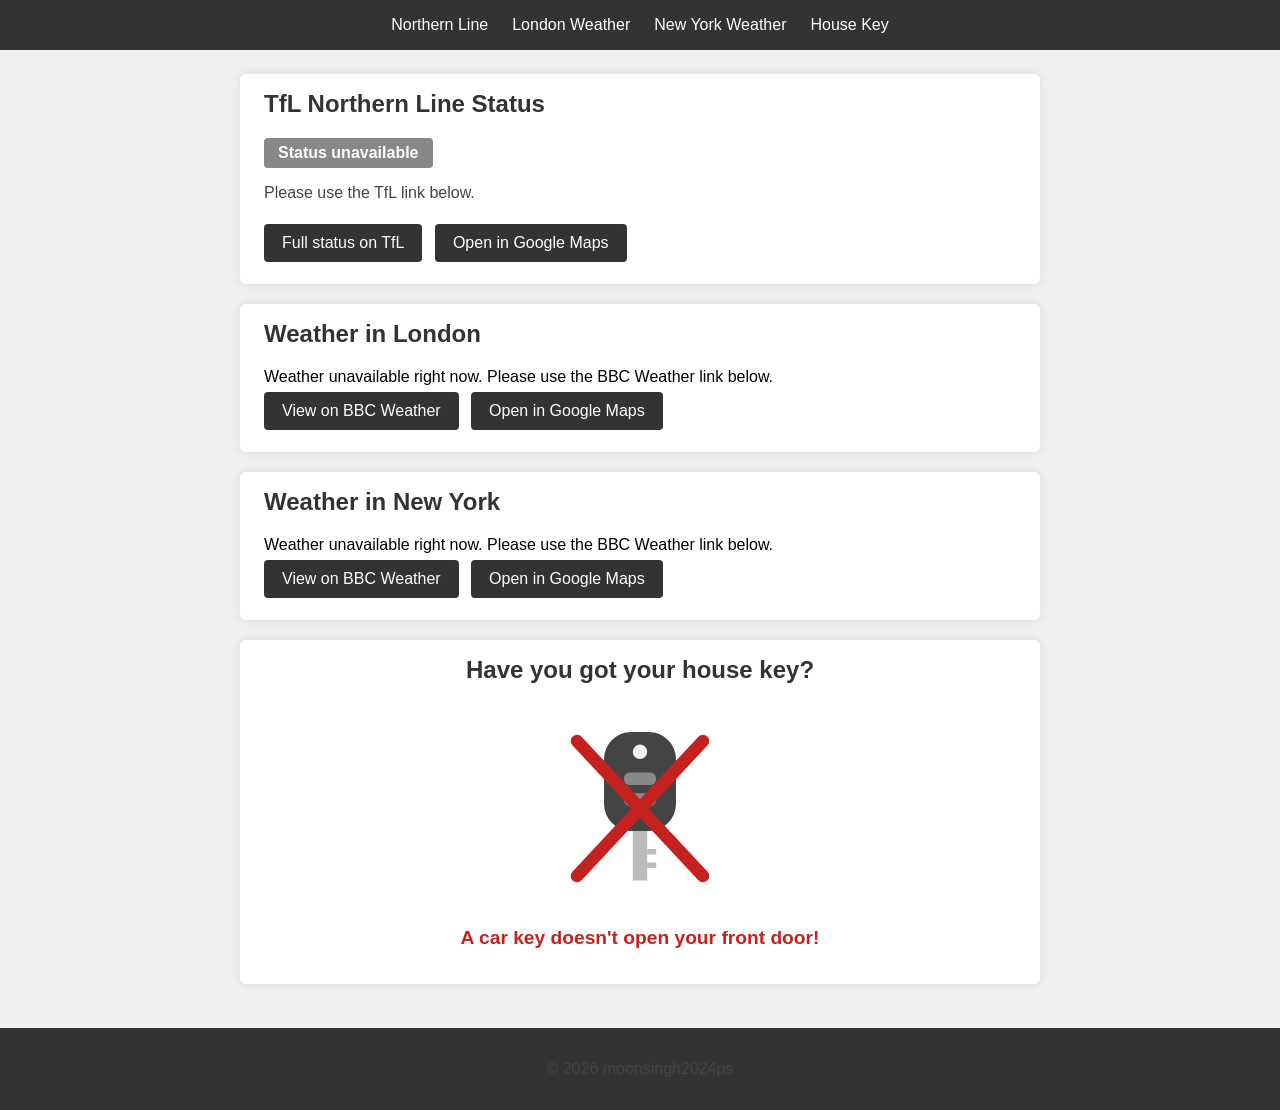
<file: index.html>
<!DOCTYPE html>
<html lang="en">
<head>
<meta charset="UTF-8">
<meta name="viewport" content="width=device-width, initial-scale=1.0">
<title>Northern Line Status & Weather</title>
<style>
  body { font-family: Arial, sans-serif; background: #f0f0f0; margin: 0; }
  header { background: #333; padding: 1em; }
  nav ul { list-style: none; margin: 0; padding: 0; display: flex; gap: 24px; justify-content: center; flex-wrap: wrap; }
  nav a { color: #fff; text-decoration: none; }
  main { max-width: 800px; margin: 0 auto; padding: 1.5em; }
  section { background: #fff; padding: 1em 1.5em; margin-bottom: 20px; box-shadow: 0 0 10px rgba(0,0,0,.1); border-radius: 6px; }
  h1 { color: #333; margin-top: 0; font-size: 1.5em; }
  p { color: #444; }
  .badge { display: inline-block; padding: 6px 14px; border-radius: 4px; color: #fff; font-weight: bold; background: #888; }
  .good { background: #1e8e3e; }
  .minor { background: #e8a200; }
  .severe { background: #c5221f; }
  .temp { font-size: 2.2em; font-weight: bold; color: #333; margin: 0.2em 0; }
  .btn { display: inline-block; background: #333; color: #fff; padding: 10px 18px; text-decoration: none; border-radius: 4px; margin: 6px 8px 6px 0; }
  .btn:hover { background: #555; }
  .updated { font-size: 0.85em; color: #777; }
  .key-box { text-align: center; }
  .key-box svg { max-width: 180px; height: auto; margin: 10px 0; }
  .key-note { font-size: 1.2em; font-weight: bold; color: #c5221f; }
  footer { background: #333; color: #fff; padding: 1em; text-align: center; }
</style>
</head>
<body>
<header>
  <nav>
    <ul>
      <li><a href="#tfl-northern-line">Northern Line</a></li>
      <li><a href="#weather-london">London Weather</a></li>
      <li><a href="#weather-new-york">New York Weather</a></li>
      <li><a href="#house-key">House Key</a></li>
    </ul>
  </nav>
</header>
<main>
  <section id="tfl-northern-line">
    <h1>TfL Northern Line Status</h1>
    <div id="tfl-status"><span class="badge">Loading...</span></div>
    <p id="tfl-reason"></p>
    <p class="updated" id="tfl-updated"></p>
    <a class="btn" href="https://tfl.gov.uk/tube-dlr-overground/status/" target="_blank" rel="noopener">Full status on TfL</a>
    <a class="btn" href="https://www.google.com/maps/search/?api=1&query=King%27s+Cross+St+Pancras,+London" target="_blank" rel="noopener">Open in Google Maps</a>
  </section>

  <section id="weather-london">
    <h1>Weather in London</h1>
    <div id="wx-london">Loading...</div>
    <a class="btn" href="https://www.bbc.co.uk/weather/2643743" target="_blank" rel="noopener">View on BBC Weather</a>
    <a class="btn" href="https://www.google.com/maps/search/?api=1&query=London,+UK" target="_blank" rel="noopener">Open in Google Maps</a>
  </section>

  <section id="weather-new-york">
    <h1>Weather in New York</h1>
    <div id="wx-newyork">Loading...</div>
    <a class="btn" href="https://www.bbc.co.uk/weather/5128581" target="_blank" rel="noopener">View on BBC Weather</a>
    <a class="btn" href="https://www.google.com/maps/search/?api=1&query=New+York,+NY" target="_blank" rel="noopener">Open in Google Maps</a>
  </section>

  <section id="house-key" class="key-box">
    <h1>Have you got your house key?</h1>
    <svg viewBox="0 0 200 200" role="img" aria-label="Car key with a red X through it">
      <rect x="60" y="20" width="80" height="110" rx="30" fill="#444"/>
      <circle cx="100" cy="42" r="8" fill="#f0f0f0"/>
      <rect x="82" y="65" width="36" height="14" rx="7" fill="#888"/>
      <rect x="82" y="88" width="36" height="14" rx="7" fill="#888"/>
      <rect x="92" y="130" width="16" height="55" fill="#bbb"/>
      <path d="M108 150h10v6h-10zM108 165h10v6h-10z" fill="#bbb"/>
      <line x1="30" y1="30" x2="170" y2="180" stroke="#c5221f" stroke-width="14" stroke-linecap="round"/>
      <line x1="170" y1="30" x2="30" y2="180" stroke="#c5221f" stroke-width="14" stroke-linecap="round"/>
    </svg>
    <p class="key-note">A car key doesn't open your front door!</p>
  </section>
</main>
<footer><p>&copy; 2026 moonsingh2024ps</p></footer>

<script>
  // ---- TfL Northern Line status ----
  async function loadTfl() {
    const statusEl = document.getElementById('tfl-status');
    try {
      const res = await fetch('https://api.tfl.gov.uk/Line/northern/Status');
      const data = await res.json();
      const s = data[0].lineStatuses[0];
      const desc = s.statusSeverityDescription;
      let cls = 'severe';
      if (desc === 'Good Service') cls = 'good';
      else if (desc === 'Minor Delays') cls = 'minor';
      statusEl.innerHTML = '<span class="badge ' + cls + '">' + desc + '</span>';
      document.getElementById('tfl-reason').textContent = s.reason || 'No disruption reported.';
      document.getElementById('tfl-updated').textContent = 'Checked at ' + new Date().toLocaleTimeString();
    } catch (e) {
      statusEl.innerHTML = '<span class="badge">Status unavailable</span>';
      document.getElementById('tfl-reason').textContent = 'Please use the TfL link below.';
    }
  }

  // ---- Weather (Open-Meteo) ----
  const codes = {
    0: 'Clear sky', 1: 'Mainly clear', 2: 'Partly cloudy', 3: 'Overcast',
    45: 'Fog', 48: 'Fog', 51: 'Light drizzle', 53: 'Drizzle', 55: 'Heavy drizzle',
    61: 'Light rain', 63: 'Rain', 65: 'Heavy rain', 71: 'Light snow', 73: 'Snow', 75: 'Heavy snow',
    80: 'Rain showers', 81: 'Rain showers', 82: 'Heavy showers', 95: 'Thunderstorm', 96: 'Thunderstorm', 99: 'Thunderstorm'
  };
  async function loadWeather(elId, lat, lon) {
    const el = document.getElementById(elId);
    try {
      const url = 'https://api.open-meteo.com/v1/forecast?latitude=' + lat + '&longitude=' + lon +
        '&current=temperature_2m,weather_code,wind_speed_10m&daily=temperature_2m_max,temperature_2m_min&timezone=auto';
      const res = await fetch(url);
      const d = await res.json();
      const c = d.current;
      el.innerHTML =
        '<div class="temp">' + Math.round(c.temperature_2m) + '&deg;C</div>' +
        '<p>' + (codes[c.weather_code] || 'Conditions unavailable') + ' &middot; Wind ' + Math.round(c.wind_speed_10m) + ' km/h</p>' +
        '<p>Today: high ' + Math.round(d.daily.temperature_2m_max[0]) + '&deg;C, low ' + Math.round(d.daily.temperature_2m_min[0]) + '&deg;C</p>' +
        '<p class="updated">Data from Open-Meteo, checked at ' + new Date().toLocaleTimeString() + '</p>';
    } catch (e) {
      el.textContent = 'Weather unavailable right now. Please use the BBC Weather link below.';
    }
  }

  loadTfl();
  loadWeather('wx-london', 51.5072, -0.1276);
  loadWeather('wx-newyork', 40.7128, -74.0060);
  setInterval(loadTfl, 300000); // refresh TfL every 5 minutes
</script>
</body>
</html>
</file>
